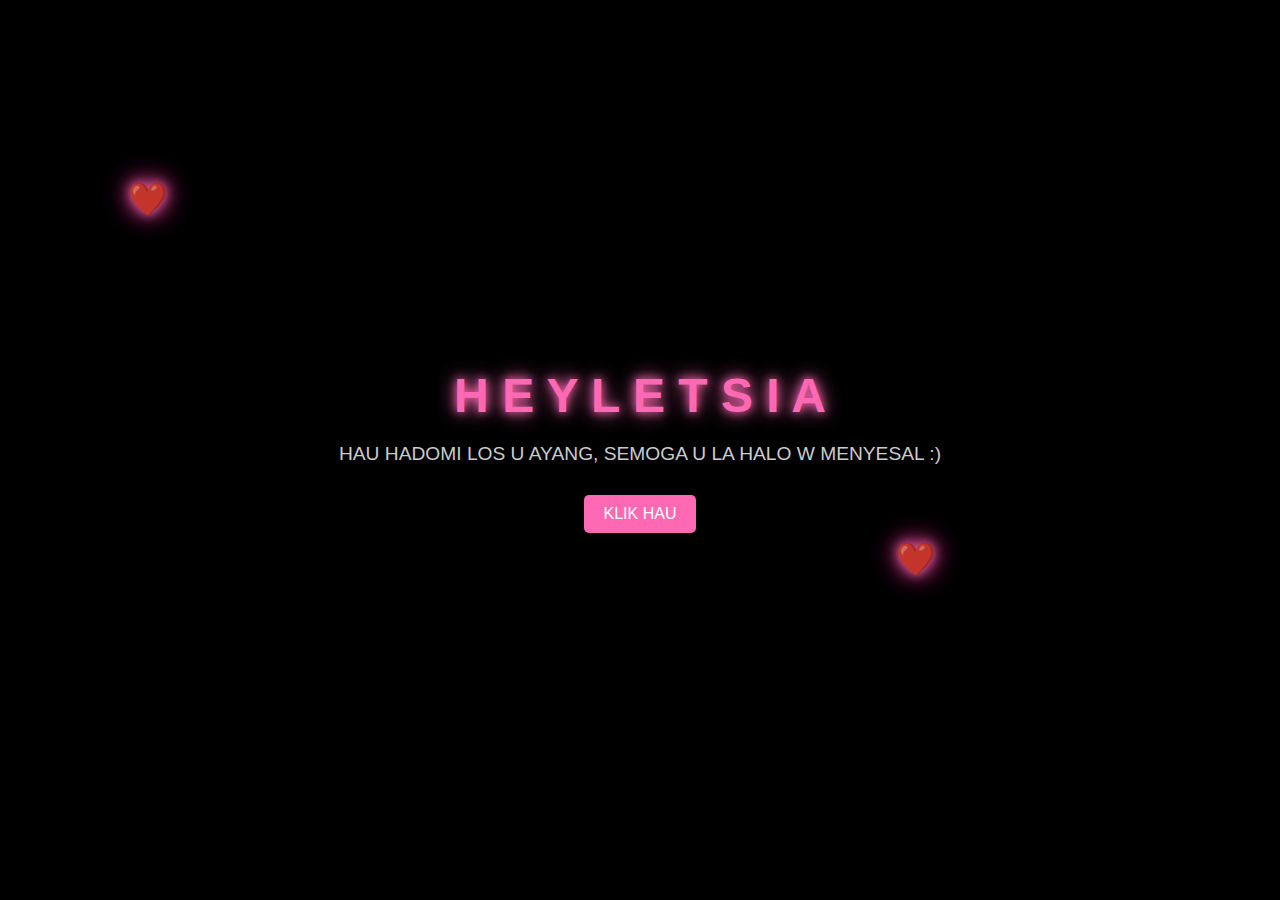
<file: index.html>
<!DOCTYPE html>
<html lang="en">
<head>
    <meta charset="UTF-8">
    <meta http-equiv="X-UA-Compatible" content="IE=edge">
    <meta name="viewport" content="width=device-width, initial-scale=1.0">
    <link rel="stylesheet" href="style.css">
    <link rel="icon" href="img/flowers.png" type="image/x-icon">
    <title>AIFUNAN</title>
</head>
<body>
    <div class="floating-loves"></div>
    <div class="greetings">
        <span>H</span>
        <span>E</span>
        <span>Y</span>
        <span>L</span>
        <span>E</span>
        <span>T</span>
        <span>S</span>
        <span>I</span>
        <span>A</span>
    </div>
    <div class="description">
        <span>HAU HADOMI LOS U AYANG, SEMOGA U LA HALO W MENYESAL :)</span>
    </div>
    <div class="button">
        <button>
            <a href="flower.html">KLIK HAU</a>
        </button>
    </div>
</body>
</html>
</file>
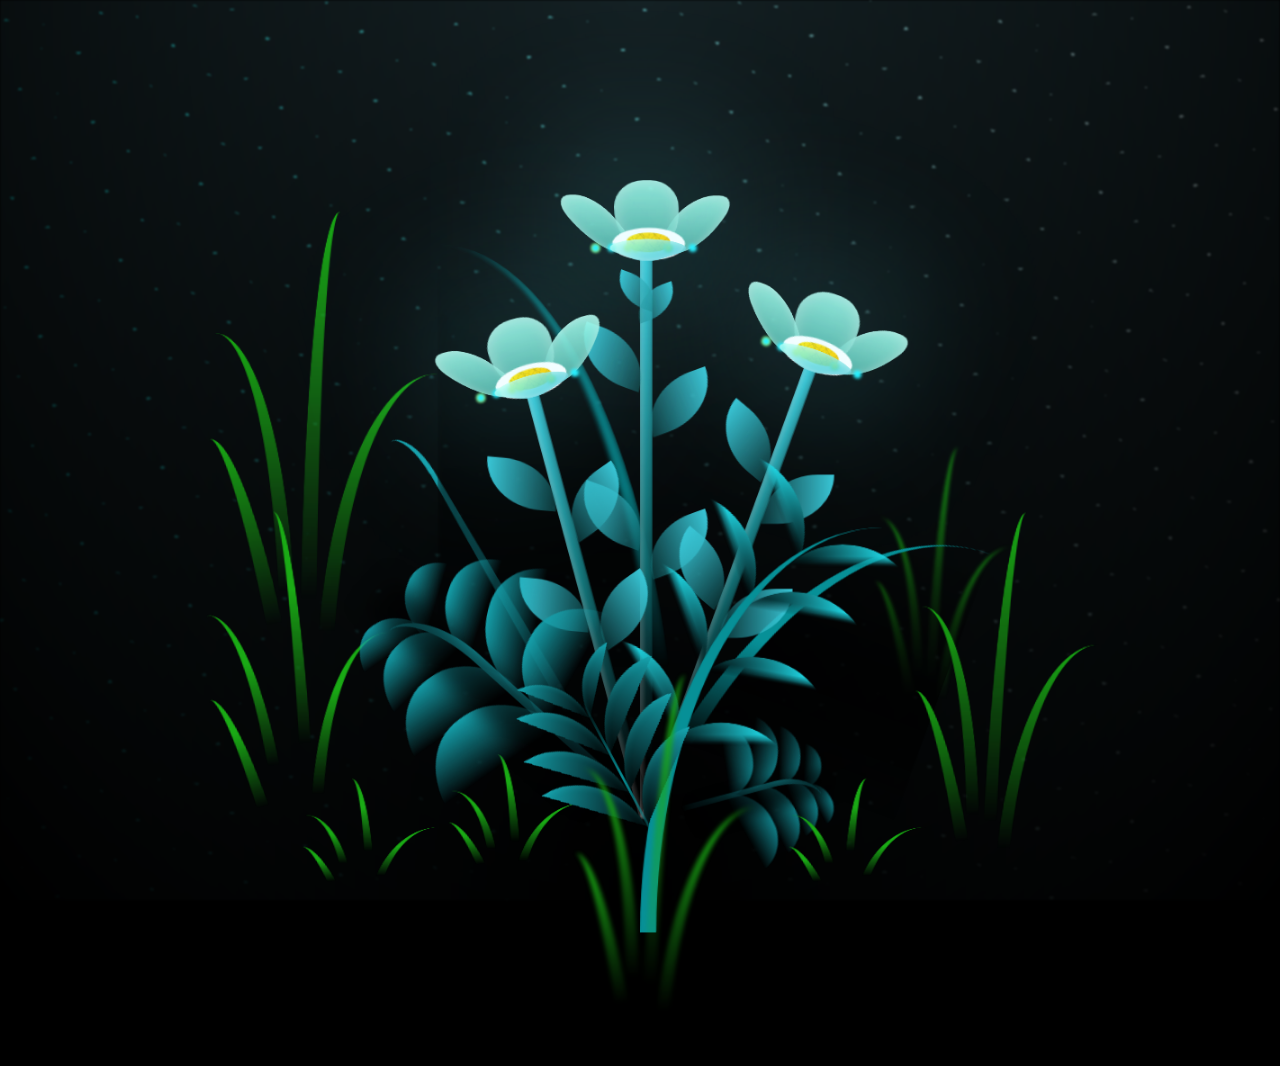
<file: flower.html>
<!DOCTYPE html>
<html lang="en">
<head>
    <meta charset="UTF-8">
    <meta http-equiv="X-UA-Compatible" content="IE=edge">
    <meta name="viewport" content="width=device-width, initial-scale=1.0">
    <link rel="stylesheet" href="main.css">
    <link rel="icon" href="img/flowers.png" type="image/x-icon">
    <title>flowers</title>
</head>
<body class="container">
  <!-- codygo husi code: https://github.com/eastimorghostsec -->
    <div class="night"></div>
    <div class="flowers">
      <div class="flower flower--1">
        <div class="flower__leafs flower__leafs--1">
          <div class="flower__leaf flower__leaf--1"></div>
          <div class="flower__leaf flower__leaf--2"></div>
          <div class="flower__leaf flower__leaf--3"></div>
          <div class="flower__leaf flower__leaf--4"></div>
          <div class="flower__white-circle"></div>
  
          <div class="flower__light flower__light--1"></div>
          <div class="flower__light flower__light--2"></div>
          <div class="flower__light flower__light--3"></div>
          <div class="flower__light flower__light--4"></div>
          <div class="flower__light flower__light--5"></div>
          <div class="flower__light flower__light--6"></div>
          <div class="flower__light flower__light--7"></div>
          <div class="flower__light flower__light--8"></div>
  
        </div>
        <div class="flower__line">
          <div class="flower__line__leaf flower__line__leaf--1"></div>
          <div class="flower__line__leaf flower__line__leaf--2"></div>
          <div class="flower__line__leaf flower__line__leaf--3"></div>
          <div class="flower__line__leaf flower__line__leaf--4"></div>
          <div class="flower__line__leaf flower__line__leaf--5"></div>
          <div class="flower__line__leaf flower__line__leaf--6"></div>
        </div>
      </div>
  
      <div class="flower flower--2">
        <div class="flower__leafs flower__leafs--2">
          <div class="flower__leaf flower__leaf--1"></div>
          <div class="flower__leaf flower__leaf--2"></div>
          <div class="flower__leaf flower__leaf--3"></div>
          <div class="flower__leaf flower__leaf--4"></div>
          <div class="flower__white-circle"></div>
  
          <div class="flower__light flower__light--1"></div>
          <div class="flower__light flower__light--2"></div>
          <div class="flower__light flower__light--3"></div>
          <div class="flower__light flower__light--4"></div>
          <div class="flower__light flower__light--5"></div>
          <div class="flower__light flower__light--6"></div>
          <div class="flower__light flower__light--7"></div>
          <div class="flower__light flower__light--8"></div>
  
        </div>
        <div class="flower__line">
          <div class="flower__line__leaf flower__line__leaf--1"></div>
          <div class="flower__line__leaf flower__line__leaf--2"></div>
          <div class="flower__line__leaf flower__line__leaf--3"></div>
          <div class="flower__line__leaf flower__line__leaf--4"></div>
        </div>
      </div>
  
      <div class="flower flower--3">
        <div class="flower__leafs flower__leafs--3">
          <div class="flower__leaf flower__leaf--1"></div>
          <div class="flower__leaf flower__leaf--2"></div>
          <div class="flower__leaf flower__leaf--3"></div>
          <div class="flower__leaf flower__leaf--4"></div>
          <div class="flower__white-circle"></div>
  
          <div class="flower__light flower__light--1"></div>
          <div class="flower__light flower__light--2"></div>
          <div class="flower__light flower__light--3"></div>
          <div class="flower__light flower__light--4"></div>
          <div class="flower__light flower__light--5"></div>
          <div class="flower__light flower__light--6"></div>
          <div class="flower__light flower__light--7"></div>
          <div class="flower__light flower__light--8"></div>
  
        </div>
        <div class="flower__line">
          <div class="flower__line__leaf flower__line__leaf--1"></div>
          <div class="flower__line__leaf flower__line__leaf--2"></div>
          <div class="flower__line__leaf flower__line__leaf--3"></div>
          <div class="flower__line__leaf flower__line__leaf--4"></div>
        </div>
      </div>
  
      <div class="grow-ans" style="--d:1.2s">
        <div class="flower__g-long">
          <div class="flower__g-long__top"></div>
          <div class="flower__g-long__bottom"></div>
        </div>
      </div>
  
      <div class="growing-grass">
        <div class="flower__grass flower__grass--1">
          <div class="flower__grass--top"></div>
          <div class="flower__grass--bottom"></div>
          <div class="flower__grass__leaf flower__grass__leaf--1"></div>
          <div class="flower__grass__leaf flower__grass__leaf--2"></div>
          <div class="flower__grass__leaf flower__grass__leaf--3"></div>
          <div class="flower__grass__leaf flower__grass__leaf--4"></div>
          <div class="flower__grass__leaf flower__grass__leaf--5"></div>
          <div class="flower__grass__leaf flower__grass__leaf--6"></div>
          <div class="flower__grass__leaf flower__grass__leaf--7"></div>
          <div class="flower__grass__leaf flower__grass__leaf--8"></div>
          <div class="flower__grass__overlay"></div>
        </div>
      </div>
  
      <div class="growing-grass">
        <div class="flower__grass flower__grass--2">
          <div class="flower__grass--top"></div>
          <div class="flower__grass--bottom"></div>
          <div class="flower__grass__leaf flower__grass__leaf--1"></div>
          <div class="flower__grass__leaf flower__grass__leaf--2"></div>
          <div class="flower__grass__leaf flower__grass__leaf--3"></div>
          <div class="flower__grass__leaf flower__grass__leaf--4"></div>
          <div class="flower__grass__leaf flower__grass__leaf--5"></div>
          <div class="flower__grass__leaf flower__grass__leaf--6"></div>
          <div class="flower__grass__leaf flower__grass__leaf--7"></div>
          <div class="flower__grass__leaf flower__grass__leaf--8"></div>
          <div class="flower__grass__overlay"></div>
        </div>
      </div>
  
      <div class="grow-ans" style="--d:2.4s">
        <div class="flower__g-right flower__g-right--1">
          <div class="leaf"></div>
        </div>
      </div>
  
      <div class="grow-ans" style="--d:2.8s">
        <div class="flower__g-right flower__g-right--2">
          <div class="leaf"></div>
        </div>
      </div>
  
      <div class="grow-ans" style="--d:2.8s">
        <div class="flower__g-front">
          <div class="flower__g-front__leaf-wrapper flower__g-front__leaf-wrapper--1">
            <div class="flower__g-front__leaf"></div>
          </div>
          <div class="flower__g-front__leaf-wrapper flower__g-front__leaf-wrapper--2">
            <div class="flower__g-front__leaf"></div>
          </div>
          <div class="flower__g-front__leaf-wrapper flower__g-front__leaf-wrapper--3">
            <div class="flower__g-front__leaf"></div>
          </div>
          <div class="flower__g-front__leaf-wrapper flower__g-front__leaf-wrapper--4">
            <div class="flower__g-front__leaf"></div>
          </div>
          <div class="flower__g-front__leaf-wrapper flower__g-front__leaf-wrapper--5">
            <div class="flower__g-front__leaf"></div>
          </div>
          <div class="flower__g-front__leaf-wrapper flower__g-front__leaf-wrapper--6">
            <div class="flower__g-front__leaf"></div>
          </div>
          <div class="flower__g-front__leaf-wrapper flower__g-front__leaf-wrapper--7">
            <div class="flower__g-front__leaf"></div>
          </div>
          <div class="flower__g-front__leaf-wrapper flower__g-front__leaf-wrapper--8">
            <div class="flower__g-front__leaf"></div>
          </div>
          <div class="flower__g-front__line"></div>
        </div>
      </div>
  
      <div class="grow-ans" style="--d:3.2s">
        <div class="flower__g-fr">
          <div class="leaf"></div>
          <div class="flower__g-fr__leaf flower__g-fr__leaf--1"></div>
          <div class="flower__g-fr__leaf flower__g-fr__leaf--2"></div>
          <div class="flower__g-fr__leaf flower__g-fr__leaf--3"></div>
          <div class="flower__g-fr__leaf flower__g-fr__leaf--4"></div>
          <div class="flower__g-fr__leaf flower__g-fr__leaf--5"></div>
          <div class="flower__g-fr__leaf flower__g-fr__leaf--6"></div>
          <div class="flower__g-fr__leaf flower__g-fr__leaf--7"></div>
          <div class="flower__g-fr__leaf flower__g-fr__leaf--8"></div>
        </div>
      </div>
  
      <div class="long-g long-g--0">
        <div class="grow-ans" style="--d:3s">
          <div class="leaf leaf--0"></div>
        </div>
        <div class="grow-ans" style="--d:2.2s">
          <div class="leaf leaf--1"></div>
        </div>
        <div class="grow-ans" style="--d:3.4s">
          <div class="leaf leaf--2"></div>
        </div>
        <div class="grow-ans" style="--d:3.6s">
          <div class="leaf leaf--3"></div>
        </div>
      </div>
  
      <div class="long-g long-g--1">
        <div class="grow-ans" style="--d:3.6s">
          <div class="leaf leaf--0"></div>
        </div>
        <div class="grow-ans" style="--d:3.8s">
          <div class="leaf leaf--1"></div>
        </div>
        <div class="grow-ans" style="--d:4s">
          <div class="leaf leaf--2"></div>
        </div>
        <div class="grow-ans" style="--d:4.2s">
          <div class="leaf leaf--3"></div>
        </div>
      </div>
  
      <div class="long-g long-g--2">
        <div class="grow-ans" style="--d:4s">
          <div class="leaf leaf--0"></div>
        </div>
        <div class="grow-ans" style="--d:4.2s">
          <div class="leaf leaf--1"></div>
        </div>
        <div class="grow-ans" style="--d:4.4s">
          <div class="leaf leaf--2"></div>
        </div>
        <div class="grow-ans" style="--d:4.6s">
          <div class="leaf leaf--3"></div>
        </div>
      </div>
  
      <div class="long-g long-g--3">
        <div class="grow-ans" style="--d:4s">
          <div class="leaf leaf--0"></div>
        </div>
        <div class="grow-ans" style="--d:4.2s">
          <div class="leaf leaf--1"></div>
        </div>
        <div class="grow-ans" style="--d:3s">
          <div class="leaf leaf--2"></div>
        </div>
        <div class="grow-ans" style="--d:3.6s">
          <div class="leaf leaf--3"></div>
        </div>
      </div>
  
      <div class="long-g long-g--4">
        <div class="grow-ans" style="--d:4s">
          <div class="leaf leaf--0"></div>
        </div>
        <div class="grow-ans" style="--d:4.2s">
          <div class="leaf leaf--1"></div>
        </div>
        <div class="grow-ans" style="--d:3s">
          <div class="leaf leaf--2"></div>
        </div>
        <div class="grow-ans" style="--d:3.6s">
          <div class="leaf leaf--3"></div>
        </div>
      </div>
  
      <div class="long-g long-g--5">
        <div class="grow-ans" style="--d:4s">
          <div class="leaf leaf--0"></div>
        </div>
        <div class="grow-ans" style="--d:4.2s">
          <div class="leaf leaf--1"></div>
        </div>
        <div class="grow-ans" style="--d:3s">
          <div class="leaf leaf--2"></div>
        </div>
        <div class="grow-ans" style="--d:3.6s">
          <div class="leaf leaf--3"></div>
        </div>
      </div>
  
      <div class="long-g long-g--6">
        <div class="grow-ans" style="--d:4.2s">
          <div class="leaf leaf--0"></div>
        </div>
        <div class="grow-ans" style="--d:4.4s">
          <div class="leaf leaf--1"></div>
        </div>
        <div class="grow-ans" style="--d:4.6s">
          <div class="leaf leaf--2"></div>
        </div>
        <div class="grow-ans" style="--d:4.8s">
          <div class="leaf leaf--3"></div>
        </div>
      </div>
  
      <div class="long-g long-g--7">
        <div class="grow-ans" style="--d:3s">
          <div class="leaf leaf--0"></div>
        </div>
        <div class="grow-ans" style="--d:3.2s">
          <div class="leaf leaf--1"></div>
        </div>
        <div class="grow-ans" style="--d:3.5s">
          <div class="leaf leaf--2"></div>
        </div>
        <div class="grow-ans" style="--d:3.6s">
          <div class="leaf leaf--3"></div>
        </div>
      </div>
    </div>
    <script src="main.js"></script>
  </body>
</html>
</file>
<file: style.css>
body {
    margin: 0;
    padding: 0;
    display: flex;
    flex-direction: column;
    justify-content: center;
    align-items: center;
    min-height: 100vh;
    background-color: #000;
    color: #fff;
    font-family: Arial, sans-serif;
    overflow: hidden;
    position: relative;
}

.floating-loves {
    position: absolute;
    width: 100%;
    height: 100%;
    top: 0;
    left: 0;
    z-index: 0;
}

.floating-loves::before,
.floating-loves::after,
.floating-loves span {
    position: absolute;
    content: "❤️";
    font-size: 2rem;
    color: #ff69b4;
    text-shadow: 0 0 10px #ff69b4, 0 0 20px #ff69b4, 0 0 30px #ff1493;
    animation: float 15s linear infinite;
    opacity: 0.8;
}

.floating-loves::before {
    top: 20%;
    left: 10%;
    animation-duration: 20s;
    animation-delay: 2s;
}

.floating-loves::after {
    top: 60%;
    left: 70%;
    animation-duration: 25s;
    animation-delay: 5s;
}

.floating-loves span {
    top: 40%;
    left: 40%;
    animation-duration: 18s;
    animation-delay: 1s;
}

.floating-loves span:nth-child(1) {
    top: 30%;
    left: 80%;
    animation-duration: 22s;
}

.floating-loves span:nth-child(2) {
    top: 70%;
    left: 20%;
    animation-duration: 17s;
}

@keyframes float {
    0% {
        transform: translate(0, 0) rotate(0deg);
    }
    25% {
        transform: translate(50px, 50px) rotate(90deg);
    }
    50% {
        transform: translate(100px, 0) rotate(180deg);
    }
    75% {
        transform: translate(50px, -50px) rotate(270deg);
    }
    100% {
        transform: translate(0, 0) rotate(360deg);
    }
}

.greetings {
    font-size: 3rem;
    font-weight: 600;
    margin-bottom: 20px;
    position: relative;
    z-index: 1;
}

.greetings span {
    color: #ff69b4;
    text-shadow: 0 0 10px #ff69b4, 0 0 20px #ff69b4;
    animation: blink 1s infinite alternate;
}

.greetings span:nth-child(1) { animation-delay: 0.1s; }
.greetings span:nth-child(2) { animation-delay: 0.2s; }
.greetings span:nth-child(3) { animation-delay: 0.3s; }
.greetings span:nth-child(4) { animation-delay: 0.4s; }
.greetings span:nth-child(5) { animation-delay: 0.5s; }
.greetings span:nth-child(6) { animation-delay: 0.6s; }
.greetings span:nth-child(7) { animation-delay: 0.7s; }
.greetings span:nth-child(8) { animation-delay: 0.8s; }
.greetings span:nth-child(9) { animation-delay: 0.9s; }
.greetings span:nth-child(10) { animation-delay: 1.0s; }

@keyframes blink {
    0%, 100% {
        opacity: 1;
        text-shadow: 0 0 10px #ff69b4, 0 0 20px #ff69b4;
    }
    50% {
        opacity: 0.7;
        text-shadow: 0 0 5px #ff69b4, 0 0 10px #ff69b4;
    }
}

.description {
    font-size: 1.2rem;
    margin-bottom: 30px;
    text-align: center;
    color: #ccc;
    position: relative;
    z-index: 1;
}

.button {
    position: relative;
    z-index: 1;
}

.button button {
    padding: 10px 20px;
    background-color: #ff69b4;
    color: white;
    border: none;
    border-radius: 5px;
    cursor: pointer;
    font-size: 1rem;
    transition: background-color 0.3s;
    animation: pulse 2s infinite;
}

.button button:hover {
    background-color: #ff1493;
}

@keyframes pulse {
    0% {
        transform: scale(1);
    }
    50% {
        transform: scale(1.05);
    }
    100% {
        transform: scale(1);
    }
}

.button a {
    text-decoration: none;
    color: white;
}
</file>
<file: main.css>
*,
*::after,
*::before {
  padding: 0;
  margin: 0;
  box-sizing: border-box;
}

:root {
  --dark-color: #000;
}

body {
  display: flex;
  align-items: flex-end;
  justify-content: center;
  min-height: 100vh;
  background-color: var(--dark-color);
  overflow: hidden;
  perspective: 1000px;
}

.night {
  position: fixed;
  left: 50%;
  top: 0;
  transform: translateX(-50%);
  width: 100%;
  height: 100%;
  filter: blur(0.1vmin);
  background-image: radial-gradient(ellipse at top, transparent 0%, var(--dark-color)), radial-gradient(ellipse at bottom, var(--dark-color), rgba(145, 233, 255, 0.2)), repeating-linear-gradient(220deg, rgb(0, 0, 0) 0px, rgb(0, 0, 0) 19px, transparent 19px, transparent 22px), repeating-linear-gradient(189deg, rgb(0, 0, 0) 0px, rgb(0, 0, 0) 19px, transparent 19px, transparent 22px), repeating-linear-gradient(148deg, rgb(0, 0, 0) 0px, rgb(0, 0, 0) 19px, transparent 19px, transparent 22px), linear-gradient(90deg, rgb(0, 255, 250), rgb(240, 240, 240));
}

.flowers {
  position: relative;
  transform: scale(0.9);
}

.flower {
  position: absolute;
  bottom: 10vmin;
  transform-origin: bottom center;
  z-index: 10;
  --fl-speed: 0.8s;
}
.flower--1 {
  -webkit-animation: moving-flower-1 4s linear infinite;
          animation: moving-flower-1 4s linear infinite;
}
.flower--1 .flower__line {
  height: 70vmin;
  -webkit-animation-delay: 0.3s;
          animation-delay: 0.3s;
}
.flower--1 .flower__line__leaf--1 {
  -webkit-animation: blooming-leaf-right var(--fl-speed) 1.6s backwards;
          animation: blooming-leaf-right var(--fl-speed) 1.6s backwards;
}
.flower--1 .flower__line__leaf--2 {
  -webkit-animation: blooming-leaf-right var(--fl-speed) 1.4s backwards;
          animation: blooming-leaf-right var(--fl-speed) 1.4s backwards;
}
.flower--1 .flower__line__leaf--3 {
  -webkit-animation: blooming-leaf-left var(--fl-speed) 1.2s backwards;
          animation: blooming-leaf-left var(--fl-speed) 1.2s backwards;
}
.flower--1 .flower__line__leaf--4 {
  -webkit-animation: blooming-leaf-left var(--fl-speed) 1s backwards;
          animation: blooming-leaf-left var(--fl-speed) 1s backwards;
}
.flower--1 .flower__line__leaf--5 {
  -webkit-animation: blooming-leaf-right var(--fl-speed) 1.8s backwards;
          animation: blooming-leaf-right var(--fl-speed) 1.8s backwards;
}
.flower--1 .flower__line__leaf--6 {
  -webkit-animation: blooming-leaf-left var(--fl-speed) 2s backwards;
          animation: blooming-leaf-left var(--fl-speed) 2s backwards;
}
.flower--2 {
  left: 50%;
  transform: rotate(20deg);
  -webkit-animation: moving-flower-2 4s linear infinite;
          animation: moving-flower-2 4s linear infinite;
}
.flower--2 .flower__line {
  height: 60vmin;
  -webkit-animation-delay: 0.6s;
          animation-delay: 0.6s;
}
.flower--2 .flower__line__leaf--1 {
  -webkit-animation: blooming-leaf-right var(--fl-speed) 1.9s backwards;
          animation: blooming-leaf-right var(--fl-speed) 1.9s backwards;
}
.flower--2 .flower__line__leaf--2 {
  -webkit-animation: blooming-leaf-right var(--fl-speed) 1.7s backwards;
          animation: blooming-leaf-right var(--fl-speed) 1.7s backwards;
}
.flower--2 .flower__line__leaf--3 {
  -webkit-animation: blooming-leaf-left var(--fl-speed) 1.5s backwards;
          animation: blooming-leaf-left var(--fl-speed) 1.5s backwards;
}
.flower--2 .flower__line__leaf--4 {
  -webkit-animation: blooming-leaf-left var(--fl-speed) 1.3s backwards;
          animation: blooming-leaf-left var(--fl-speed) 1.3s backwards;
}
.flower--3 {
  left: 50%;
  transform: rotate(-15deg);
  -webkit-animation: moving-flower-3 4s linear infinite;
          animation: moving-flower-3 4s linear infinite;
}
.flower--3 .flower__line {
  -webkit-animation-delay: 0.9s;
          animation-delay: 0.9s;
}
.flower--3 .flower__line__leaf--1 {
  -webkit-animation: blooming-leaf-right var(--fl-speed) 2.5s backwards;
          animation: blooming-leaf-right var(--fl-speed) 2.5s backwards;
}
.flower--3 .flower__line__leaf--2 {
  -webkit-animation: blooming-leaf-right var(--fl-speed) 2.3s backwards;
          animation: blooming-leaf-right var(--fl-speed) 2.3s backwards;
}
.flower--3 .flower__line__leaf--3 {
  -webkit-animation: blooming-leaf-left var(--fl-speed) 2.1s backwards;
          animation: blooming-leaf-left var(--fl-speed) 2.1s backwards;
}
.flower--3 .flower__line__leaf--4 {
  -webkit-animation: blooming-leaf-left var(--fl-speed) 1.9s backwards;
          animation: blooming-leaf-left var(--fl-speed) 1.9s backwards;
}
.flower__leafs {
  position: relative;
  -webkit-animation: blooming-flower 2s backwards;
          animation: blooming-flower 2s backwards;
}
.flower__leafs--1 {
  -webkit-animation-delay: 1.1s;
          animation-delay: 1.1s;
}
.flower__leafs--2 {
  -webkit-animation-delay: 1.4s;
          animation-delay: 1.4s;
}
.flower__leafs--3 {
  -webkit-animation-delay: 1.7s;
          animation-delay: 1.7s;
}
.flower__leafs::after {
  content: "";
  position: absolute;
  left: 0;
  top: 0;
  transform: translate(-50%, -100%);
  width: 8vmin;
  height: 8vmin;
  background-color: #6bf0ff;
  filter: blur(10vmin);
}
.flower__leaf {
  position: absolute;
  bottom: 0;
  left: 50%;
  width: 8vmin;
  height: 11vmin;
  border-radius: 51% 49% 47% 53%/44% 45% 55% 69%;
  background-color: #a7ffee;
  background-image: linear-gradient(to top, #54b8aa, #a7ffee);
  transform-origin: bottom center;
  opacity: 0.9;
  box-shadow: inset 0 0 2vmin rgba(255, 255, 255, 0.5);
}
.flower__leaf--1 {
  transform: translate(-10%, 1%) rotateY(40deg) rotateX(-50deg);
}
.flower__leaf--2 {
  transform: translate(-50%, -4%) rotateX(40deg);
}
.flower__leaf--3 {
  transform: translate(-90%, 0%) rotateY(45deg) rotateX(50deg);
}
.flower__leaf--4 {
  width: 8vmin;
  height: 8vmin;
  transform-origin: bottom left;
  border-radius: 4vmin 10vmin 4vmin 4vmin;
  transform: translate(0%, 18%) rotateX(70deg) rotate(-43deg);
  background-image: linear-gradient(to top, #39c6d6, #a7ffee);
  z-index: 1;
  opacity: 0.8;
}
.flower__white-circle {
  position: absolute;
  left: -3.5vmin;
  top: -3vmin;
  width: 9vmin;
  height: 4vmin;
  border-radius: 50%;
  background-color: #fff;
}
.flower__white-circle::after {
  content: "";
  position: absolute;
  left: 50%;
  top: 45%;
  transform: translate(-50%, -50%);
  width: 60%;
  height: 60%;
  border-radius: inherit;
  background-image: repeating-linear-gradient(135deg, rgba(0, 0, 0, 0.03) 0px, rgba(0, 0, 0, 0.03) 1px, transparent 1px, transparent 12px), repeating-linear-gradient(45deg, rgba(0, 0, 0, 0.03) 0px, rgba(0, 0, 0, 0.03) 1px, transparent 1px, transparent 12px), repeating-linear-gradient(67.5deg, rgba(0, 0, 0, 0.03) 0px, rgba(0, 0, 0, 0.03) 1px, transparent 1px, transparent 12px), repeating-linear-gradient(135deg, rgba(0, 0, 0, 0.03) 0px, rgba(0, 0, 0, 0.03) 1px, transparent 1px, transparent 12px), repeating-linear-gradient(45deg, rgba(0, 0, 0, 0.03) 0px, rgba(0, 0, 0, 0.03) 1px, transparent 1px, transparent 12px), repeating-linear-gradient(112.5deg, rgba(0, 0, 0, 0.03) 0px, rgba(0, 0, 0, 0.03) 1px, transparent 1px, transparent 12px), repeating-linear-gradient(112.5deg, rgba(0, 0, 0, 0.03) 0px, rgba(0, 0, 0, 0.03) 1px, transparent 1px, transparent 12px), repeating-linear-gradient(45deg, rgba(0, 0, 0, 0.03) 0px, rgba(0, 0, 0, 0.03) 1px, transparent 1px, transparent 12px), repeating-linear-gradient(22.5deg, rgba(0, 0, 0, 0.03) 0px, rgba(0, 0, 0, 0.03) 1px, transparent 1px, transparent 12px), repeating-linear-gradient(45deg, rgba(0, 0, 0, 0.03) 0px, rgba(0, 0, 0, 0.03) 1px, transparent 1px, transparent 12px), repeating-linear-gradient(22.5deg, rgba(0, 0, 0, 0.03) 0px, rgba(0, 0, 0, 0.03) 1px, transparent 1px, transparent 12px), repeating-linear-gradient(135deg, rgba(0, 0, 0, 0.03) 0px, rgba(0, 0, 0, 0.03) 1px, transparent 1px, transparent 12px), repeating-linear-gradient(157.5deg, rgba(0, 0, 0, 0.03) 0px, rgba(0, 0, 0, 0.03) 1px, transparent 1px, transparent 12px), repeating-linear-gradient(67.5deg, rgba(0, 0, 0, 0.03) 0px, rgba(0, 0, 0, 0.03) 1px, transparent 1px, transparent 12px), repeating-linear-gradient(67.5deg, rgba(0, 0, 0, 0.03) 0px, rgba(0, 0, 0, 0.03) 1px, transparent 1px, transparent 12px), linear-gradient(90deg, rgb(255, 235, 18), rgb(255, 206, 0));
}
.flower__line {
  height: 55vmin;
  width: 1.5vmin;
  background-image: linear-gradient(to left, rgba(0, 0, 0, 0.2), transparent, rgba(255, 255, 255, 0.2)), linear-gradient(to top, transparent 10%, #14757a, #39c6d6);
  box-shadow: inset 0 0 2px rgba(0, 0, 0, 0.5);
  -webkit-animation: grow-flower-tree 4s backwards;
          animation: grow-flower-tree 4s backwards;
}
.flower__line__leaf {
  --w: 7vmin;
  --h: calc(var(--w) + 2vmin);
  position: absolute;
  top: 20%;
  left: 90%;
  width: var(--w);
  height: var(--h);
  border-top-right-radius: var(--h);
  border-bottom-left-radius: var(--h);
  background-image: linear-gradient(to top, rgba(20, 117, 122, 0.4), #39c6d6);
}
.flower__line__leaf--1 {
  transform: rotate(70deg) rotateY(30deg);
}
.flower__line__leaf--2 {
  top: 45%;
  transform: rotate(70deg) rotateY(30deg);
}
.flower__line__leaf--3, .flower__line__leaf--4, .flower__line__leaf--6 {
  border-top-right-radius: 0;
  border-bottom-left-radius: 0;
  border-top-left-radius: var(--h);
  border-bottom-right-radius: var(--h);
  left: -460%;
  top: 12%;
  transform: rotate(-70deg) rotateY(30deg);
}
.flower__line__leaf--4 {
  top: 40%;
}
.flower__line__leaf--5 {
  top: 0;
  transform-origin: left;
  transform: rotate(70deg) rotateY(30deg) scale(0.6);
}
.flower__line__leaf--6 {
  top: -2%;
  left: -450%;
  transform-origin: right;
  transform: rotate(-70deg) rotateY(30deg) scale(0.6);
}
.flower__light {
  position: absolute;
  bottom: 0vmin;
  width: 1vmin;
  height: 1vmin;
  background-color: rgb(255, 251, 0);
  border-radius: 50%;
  filter: blur(0.2vmin);
  -webkit-animation: light-ans 4s linear infinite backwards;
          animation: light-ans 4s linear infinite backwards;
}
.flower__light:nth-child(odd) {
  background-color: #23f0ff;
}
.flower__light--1 {
  left: -2vmin;
  -webkit-animation-delay: 1s;
          animation-delay: 1s;
}
.flower__light--2 {
  left: 3vmin;
  -webkit-animation-delay: 0.5s;
          animation-delay: 0.5s;
}
.flower__light--3 {
  left: -6vmin;
  -webkit-animation-delay: 0.3s;
          animation-delay: 0.3s;
}
.flower__light--4 {
  left: 6vmin;
  -webkit-animation-delay: 0.9s;
          animation-delay: 0.9s;
}
.flower__light--5 {
  left: -1vmin;
  -webkit-animation-delay: 1.5s;
          animation-delay: 1.5s;
}
.flower__light--6 {
  left: -4vmin;
  -webkit-animation-delay: 3s;
          animation-delay: 3s;
}
.flower__light--7 {
  left: 3vmin;
  -webkit-animation-delay: 2s;
          animation-delay: 2s;
}
.flower__light--8 {
  left: -6vmin;
  -webkit-animation-delay: 3.5s;
          animation-delay: 3.5s;
}
.flower__grass {
  --c: #159faa;
  --line-w: 1.5vmin;
  position: absolute;
  bottom: 12vmin;
  left: -7vmin;
  display: flex;
  flex-direction: column;
  align-items: flex-end;
  z-index: 20;
  transform-origin: bottom center;
  transform: rotate(-48deg) rotateY(40deg);
}
.flower__grass--1 {
  -webkit-animation: moving-grass 2s linear infinite;
          animation: moving-grass 2s linear infinite;
}
.flower__grass--2 {
  left: 2vmin;
  bottom: 10vmin;
  transform: scale(0.5) rotate(75deg) rotateX(10deg) rotateY(-200deg);
  opacity: 0.8;
  z-index: 0;
  -webkit-animation: moving-grass--2 1.5s linear infinite;
          animation: moving-grass--2 1.5s linear infinite;
}
.flower__grass--top {
  width: 7vmin;
  height: 10vmin;
  border-top-right-radius: 100%;
  border-right: var(--line-w) solid var(--c);
  transform-origin: bottom center;
  transform: rotate(-2deg);
}
.flower__grass--bottom {
  margin-top: -2px;
  width: var(--line-w);
  height: 25vmin;
  background-image: linear-gradient(to top, transparent, var(--c));
}
.flower__grass__leaf {
  --size: 10vmin;
  position: absolute;
  width: calc(var(--size) * 2.1);
  height: var(--size);
  border-top-left-radius: var(--size);
  border-top-right-radius: var(--size);
  background-image: linear-gradient(to top, transparent, transparent 30%, var(--c));
  z-index: 100;
}
.flower__grass__leaf--1 {
  top: -6%;
  left: 30%;
  --size: 6vmin;
  transform: rotate(-20deg);
  -webkit-animation: growing-grass-ans--1 2s 2.6s backwards;
          animation: growing-grass-ans--1 2s 2.6s backwards;
}
@-webkit-keyframes growing-grass-ans--1 {
  0% {
    transform-origin: bottom left;
    transform: rotate(-20deg) scale(0);
  }
}
@keyframes growing-grass-ans--1 {
  0% {
    transform-origin: bottom left;
    transform: rotate(-20deg) scale(0);
  }
}
.flower__grass__leaf--2 {
  top: -5%;
  left: -110%;
  --size: 6vmin;
  transform: rotate(10deg);
  -webkit-animation: growing-grass-ans--2 2s 2.4s linear backwards;
          animation: growing-grass-ans--2 2s 2.4s linear backwards;
}
@-webkit-keyframes growing-grass-ans--2 {
  0% {
    transform-origin: bottom right;
    transform: rotate(10deg) scale(0);
  }
}
@keyframes growing-grass-ans--2 {
  0% {
    transform-origin: bottom right;
    transform: rotate(10deg) scale(0);
  }
}
.flower__grass__leaf--3 {
  top: 5%;
  left: 60%;
  --size: 8vmin;
  transform: rotate(-18deg) rotateX(-20deg);
  -webkit-animation: growing-grass-ans--3 2s 2.2s linear backwards;
          animation: growing-grass-ans--3 2s 2.2s linear backwards;
}
@-webkit-keyframes growing-grass-ans--3 {
  0% {
    transform-origin: bottom left;
    transform: rotate(-18deg) rotateX(-20deg) scale(0);
  }
}
@keyframes growing-grass-ans--3 {
  0% {
    transform-origin: bottom left;
    transform: rotate(-18deg) rotateX(-20deg) scale(0);
  }
}
.flower__grass__leaf--4 {
  top: 6%;
  left: -135%;
  --size: 8vmin;
  transform: rotate(2deg);
  -webkit-animation: growing-grass-ans--4 2s 2s linear backwards;
          animation: growing-grass-ans--4 2s 2s linear backwards;
}
@-webkit-keyframes growing-grass-ans--4 {
  0% {
    transform-origin: bottom right;
    transform: rotate(2deg) scale(0);
  }
}
@keyframes growing-grass-ans--4 {
  0% {
    transform-origin: bottom right;
    transform: rotate(2deg) scale(0);
  }
}
.flower__grass__leaf--5 {
  top: 20%;
  left: 60%;
  --size: 10vmin;
  transform: rotate(-24deg) rotateX(-20deg);
  -webkit-animation: growing-grass-ans--5 2s 1.8s linear backwards;
          animation: growing-grass-ans--5 2s 1.8s linear backwards;
}
@-webkit-keyframes growing-grass-ans--5 {
  0% {
    transform-origin: bottom left;
    transform: rotate(-24deg) rotateX(-20deg) scale(0);
  }
}
@keyframes growing-grass-ans--5 {
  0% {
    transform-origin: bottom left;
    transform: rotate(-24deg) rotateX(-20deg) scale(0);
  }
}
.flower__grass__leaf--6 {
  top: 22%;
  left: -180%;
  --size: 10vmin;
  transform: rotate(10deg);
  -webkit-animation: growing-grass-ans--6 2s 1.6s linear backwards;
          animation: growing-grass-ans--6 2s 1.6s linear backwards;
}
@-webkit-keyframes growing-grass-ans--6 {
  0% {
    transform-origin: bottom right;
    transform: rotate(10deg) scale(0);
  }
}
@keyframes growing-grass-ans--6 {
  0% {
    transform-origin: bottom right;
    transform: rotate(10deg) scale(0);
  }
}
.flower__grass__leaf--7 {
  top: 39%;
  left: 70%;
  --size: 10vmin;
  transform: rotate(-10deg);
  -webkit-animation: growing-grass-ans--7 2s 1.4s linear backwards;
          animation: growing-grass-ans--7 2s 1.4s linear backwards;
}
@-webkit-keyframes growing-grass-ans--7 {
  0% {
    transform-origin: bottom left;
    transform: rotate(-10deg) scale(0);
  }
}
@keyframes growing-grass-ans--7 {
  0% {
    transform-origin: bottom left;
    transform: rotate(-10deg) scale(0);
  }
}
.flower__grass__leaf--8 {
  top: 40%;
  left: -215%;
  --size: 11vmin;
  transform: rotate(10deg);
  -webkit-animation: growing-grass-ans--8 2s 1.2s linear backwards;
          animation: growing-grass-ans--8 2s 1.2s linear backwards;
}
@-webkit-keyframes growing-grass-ans--8 {
  0% {
    transform-origin: bottom right;
    transform: rotate(10deg) scale(0);
  }
}
@keyframes growing-grass-ans--8 {
  0% {
    transform-origin: bottom right;
    transform: rotate(10deg) scale(0);
  }
}
.flower__grass__overlay {
  position: absolute;
  top: -10%;
  right: 0%;
  width: 100%;
  height: 100%;
  background-color: rgba(0, 0, 0, 0.6);
  filter: blur(1.5vmin);
  z-index: 100;
}
.flower__g-long {
  --w: 2vmin;
  --h: 6vmin;
  --c: #159faa;
  position: absolute;
  bottom: 10vmin;
  left: -3vmin;
  transform-origin: bottom center;
  transform: rotate(-30deg) rotateY(-20deg);
  display: flex;
  flex-direction: column;
  align-items: flex-end;
  -webkit-animation: flower-g-long-ans 3s linear infinite;
          animation: flower-g-long-ans 3s linear infinite;
}
@-webkit-keyframes flower-g-long-ans {
  0%, 100% {
    transform: rotate(-30deg) rotateY(-20deg);
  }
  50% {
    transform: rotate(-32deg) rotateY(-20deg);
  }
}
@keyframes flower-g-long-ans {
  0%, 100% {
    transform: rotate(-30deg) rotateY(-20deg);
  }
  50% {
    transform: rotate(-32deg) rotateY(-20deg);
  }
}
.flower__g-long__top {
  top: calc(var(--h) * -1);
  width: calc(var(--w) + 1vmin);
  height: var(--h);
  border-top-right-radius: 100%;
  border-right: 0.7vmin solid var(--c);
  transform: translate(-0.7vmin, 1vmin);
}
.flower__g-long__bottom {
  width: var(--w);
  height: 50vmin;
  transform-origin: bottom center;
  background-image: linear-gradient(to top, transparent 30%, var(--c));
  box-shadow: inset 0 0 2px rgba(0, 0, 0, 0.5);
  -webkit-clip-path: polygon(35% 0, 65% 1%, 100% 100%, 0% 100%);
          clip-path: polygon(35% 0, 65% 1%, 100% 100%, 0% 100%);
}
.flower__g-right {
  position: absolute;
  bottom: 6vmin;
  left: -2vmin;
  transform-origin: bottom left;
  transform: rotate(20deg);
}
.flower__g-right .leaf {
  width: 30vmin;
  height: 50vmin;
  border-top-left-radius: 100%;
  border-left: 2vmin solid #079097;
  background-image: linear-gradient(to bottom, transparent, var(--dark-color) 60%);
  -webkit-mask-image: linear-gradient(to top, transparent 30%, #079097 60%);
}
.flower__g-right--1 {
  -webkit-animation: flower-g-right-ans 2.5s linear infinite;
          animation: flower-g-right-ans 2.5s linear infinite;
}
.flower__g-right--2 {
  left: 5vmin;
  transform: rotateY(-180deg);
  -webkit-animation: flower-g-right-ans--2 3s linear infinite;
          animation: flower-g-right-ans--2 3s linear infinite;
}
.flower__g-right--2 .leaf {
  height: 75vmin;
  filter: blur(0.3vmin);
  opacity: 0.8;
}
@-webkit-keyframes flower-g-right-ans {
  0%, 100% {
    transform: rotate(20deg);
  }
  50% {
    transform: rotate(24deg) rotateX(-20deg);
  }
}
@keyframes flower-g-right-ans {
  0%, 100% {
    transform: rotate(20deg);
  }
  50% {
    transform: rotate(24deg) rotateX(-20deg);
  }
}
@-webkit-keyframes flower-g-right-ans--2 {
  0%, 100% {
    transform: rotateY(-180deg) rotate(0deg) rotateX(-20deg);
  }
  50% {
    transform: rotateY(-180deg) rotate(6deg) rotateX(-20deg);
  }
}
@keyframes flower-g-right-ans--2 {
  0%, 100% {
    transform: rotateY(-180deg) rotate(0deg) rotateX(-20deg);
  }
  50% {
    transform: rotateY(-180deg) rotate(6deg) rotateX(-20deg);
  }
}
.flower__g-front {
  position: absolute;
  bottom: 6vmin;
  left: 2.5vmin;
  z-index: 100;
  transform-origin: bottom center;
  transform: rotate(-28deg) rotateY(30deg) scale(1.04);
  -webkit-animation: flower__g-front-ans 2s linear infinite;
          animation: flower__g-front-ans 2s linear infinite;
}
@-webkit-keyframes flower__g-front-ans {
  0%, 100% {
    transform: rotate(-28deg) rotateY(30deg) scale(1.04);
  }
  50% {
    transform: rotate(-35deg) rotateY(40deg) scale(1.04);
  }
}
@keyframes flower__g-front-ans {
  0%, 100% {
    transform: rotate(-28deg) rotateY(30deg) scale(1.04);
  }
  50% {
    transform: rotate(-35deg) rotateY(40deg) scale(1.04);
  }
}
.flower__g-front__line {
  width: 0.3vmin;
  height: 20vmin;
  background-image: linear-gradient(to top, transparent, #079097, transparent 100%);
  position: relative;
}
.flower__g-front__leaf-wrapper {
  position: absolute;
  top: 0;
  left: 0;
  transform-origin: bottom left;
  transform: rotate(10deg);
}
.flower__g-front__leaf-wrapper:nth-child(even) {
  left: 0vmin;
  transform: rotateY(-180deg) rotate(5deg);
  -webkit-animation: flower__g-front__leaf-left-ans 1s ease-in backwards;
          animation: flower__g-front__leaf-left-ans 1s ease-in backwards;
}
.flower__g-front__leaf-wrapper:nth-child(odd) {
  -webkit-animation: flower__g-front__leaf-ans 1s ease-in backwards;
          animation: flower__g-front__leaf-ans 1s ease-in backwards;
}
.flower__g-front__leaf-wrapper--1 {
  top: -8vmin;
  transform: scale(0.7);
  -webkit-animation: flower__g-front__leaf-ans 1s 5.5s ease-in backwards !important;
          animation: flower__g-front__leaf-ans 1s 5.5s ease-in backwards !important;
}
.flower__g-front__leaf-wrapper--2 {
  top: -8vmin;
  transform: rotateY(-180deg) scale(0.7) !important;
  -webkit-animation: flower__g-front__leaf-left-ans-2 1s 4.6s ease-in backwards !important;
          animation: flower__g-front__leaf-left-ans-2 1s 4.6s ease-in backwards !important;
}
.flower__g-front__leaf-wrapper--3 {
  top: -3vmin;
  -webkit-animation: flower__g-front__leaf-ans 1s 4.6s ease-in backwards;
          animation: flower__g-front__leaf-ans 1s 4.6s ease-in backwards;
}
.flower__g-front__leaf-wrapper--4 {
  top: -3vmin;
  transform: rotateY(-180deg) scale(0.9) !important;
  -webkit-animation: flower__g-front__leaf-left-ans-2 1s 4.6s ease-in backwards !important;
          animation: flower__g-front__leaf-left-ans-2 1s 4.6s ease-in backwards !important;
}
@-webkit-keyframes flower__g-front__leaf-left-ans-2 {
  0% {
    transform: rotateY(-180deg) scale(0);
  }
}
@keyframes flower__g-front__leaf-left-ans-2 {
  0% {
    transform: rotateY(-180deg) scale(0);
  }
}
.flower__g-front__leaf-wrapper--5, .flower__g-front__leaf-wrapper--6 {
  top: 2vmin;
}
.flower__g-front__leaf-wrapper--7, .flower__g-front__leaf-wrapper--8 {
  top: 6.5vmin;
}
.flower__g-front__leaf-wrapper--2 {
  -webkit-animation-delay: 5.2s !important;
          animation-delay: 5.2s !important;
}
.flower__g-front__leaf-wrapper--3 {
  -webkit-animation-delay: 4.9s !important;
          animation-delay: 4.9s !important;
}
.flower__g-front__leaf-wrapper--5 {
  -webkit-animation-delay: 4.3s !important;
          animation-delay: 4.3s !important;
}
.flower__g-front__leaf-wrapper--6 {
  -webkit-animation-delay: 4.1s !important;
          animation-delay: 4.1s !important;
}
.flower__g-front__leaf-wrapper--7 {
  -webkit-animation-delay: 3.8s !important;
          animation-delay: 3.8s !important;
}
.flower__g-front__leaf-wrapper--8 {
  -webkit-animation-delay: 3.5s !important;
          animation-delay: 3.5s !important;
}
@-webkit-keyframes flower__g-front__leaf-ans {
  0% {
    transform: rotate(10deg) scale(0);
  }
}
@keyframes flower__g-front__leaf-ans {
  0% {
    transform: rotate(10deg) scale(0);
  }
}
@-webkit-keyframes flower__g-front__leaf-left-ans {
  0% {
    transform: rotateY(-180deg) rotate(5deg) scale(0);
  }
}
@keyframes flower__g-front__leaf-left-ans {
  0% {
    transform: rotateY(-180deg) rotate(5deg) scale(0);
  }
}
.flower__g-front__leaf {
  width: 10vmin;
  height: 10vmin;
  border-radius: 100% 0% 0% 100%/100% 100% 0% 0%;
  box-shadow: inset 0 2px 1vmin hsla(184deg, 97%, 58%, 0.2);
  background-image: linear-gradient(to bottom left, transparent, var(--dark-color)), linear-gradient(to bottom right, #159faa 50%, transparent 50%, transparent);
  -webkit-mask-image: linear-gradient(to bottom right, #159faa 50%, transparent 50%, transparent);
  mask-image: linear-gradient(to bottom right, #159faa 50%, transparent 50%, transparent);
}
.flower__g-fr {
  position: absolute;
  bottom: -4vmin;
  left: vmin;
  transform-origin: bottom left;
  z-index: 10;
  -webkit-animation: flower__g-fr-ans 2s linear infinite;
          animation: flower__g-fr-ans 2s linear infinite;
}
@-webkit-keyframes flower__g-fr-ans {
  0%, 100% {
    transform: rotate(2deg);
  }
  50% {
    transform: rotate(4deg);
  }
}
@keyframes flower__g-fr-ans {
  0%, 100% {
    transform: rotate(2deg);
  }
  50% {
    transform: rotate(4deg);
  }
}
.flower__g-fr .leaf {
  width: 30vmin;
  height: 50vmin;
  border-top-left-radius: 100%;
  border-left: 2vmin solid #079097;
  -webkit-mask-image: linear-gradient(to top
  transparent 25%, #079097 50%);
  position: relative;
  z-index: 1;
}
.flower__g-fr__leaf {
  position: absolute;
  top: 0;
  left: 0;
  width: 10vmin;
  height: 10vmin;
  border-radius: 100% 0% 0% 100%/100% 100% 0% 0%;
  box-shadow: inset 0 2px 1vmin hsla(184deg, 97%, 58%, 0.2);
  background-image: linear-gradient(to bottom left, transparent, var(--dark-color) 98%), linear-gradient(to bottom right, #23f0ff 45%, transparent 50%, transparent);
  -webkit-mask-image: linear-gradient(135deg, #159faa 40%, transparent 50%, transparent);
}
.flower__g-fr__leaf--1 {
  left: 20vmin;
  transform: rotate(45deg);
  -webkit-animation: flower__g-fr-leaft-ans-1 0.5s 5.2s linear backwards;
          animation: flower__g-fr-leaft-ans-1 0.5s 5.2s linear backwards;
}
@-webkit-keyframes flower__g-fr-leaft-ans-1 {
  0% {
    transform-origin: left;
    transform: rotate(45deg) scale(0);
  }
}
@keyframes flower__g-fr-leaft-ans-1 {
  0% {
    transform-origin: left;
    transform: rotate(45deg) scale(0);
  }
}
.flower__g-fr__leaf--2 {
  left: 12vmin;
  top: -7vmin;
  transform: rotate(25deg) rotateY(-180deg);
  -webkit-animation: flower__g-fr-leaft-ans-6 0.5s 5s linear backwards;
          animation: flower__g-fr-leaft-ans-6 0.5s 5s linear backwards;
}
.flower__g-fr__leaf--3 {
  left: 15vmin;
  top: 6vmin;
  transform: rotate(55deg);
  -webkit-animation: flower__g-fr-leaft-ans-5 0.5s 4.8s linear backwards;
          animation: flower__g-fr-leaft-ans-5 0.5s 4.8s linear backwards;
}
.flower__g-fr__leaf--4 {
  left: 6vmin;
  top: -2vmin;
  transform: rotate(25deg) rotateY(-180deg);
  -webkit-animation: flower__g-fr-leaft-ans-6 0.5s 4.6s linear backwards;
          animation: flower__g-fr-leaft-ans-6 0.5s 4.6s linear backwards;
}
.flower__g-fr__leaf--5 {
  left: 10vmin;
  top: 14vmin;
  transform: rotate(55deg);
  -webkit-animation: flower__g-fr-leaft-ans-5 0.5s 4.4s linear backwards;
          animation: flower__g-fr-leaft-ans-5 0.5s 4.4s linear backwards;
}
@-webkit-keyframes flower__g-fr-leaft-ans-5 {
  0% {
    transform-origin: left;
    transform: rotate(55deg) scale(0);
  }
}
@keyframes flower__g-fr-leaft-ans-5 {
  0% {
    transform-origin: left;
    transform: rotate(55deg) scale(0);
  }
}
.flower__g-fr__leaf--6 {
  left: 0vmin;
  top: 6vmin;
  transform: rotate(25deg) rotateY(-180deg);
  -webkit-animation: flower__g-fr-leaft-ans-6 0.5s 4.2s linear backwards;
          animation: flower__g-fr-leaft-ans-6 0.5s 4.2s linear backwards;
}
@-webkit-keyframes flower__g-fr-leaft-ans-6 {
  0% {
    transform-origin: right;
    transform: rotate(25deg) rotateY(-180deg) scale(0);
  }
}
@keyframes flower__g-fr-leaft-ans-6 {
  0% {
    transform-origin: right;
    transform: rotate(25deg) rotateY(-180deg) scale(0);
  }
}
.flower__g-fr__leaf--7 {
  left: 5vmin;
  top: 22vmin;
  transform: rotate(45deg);
  -webkit-animation: flower__g-fr-leaft-ans-7 0.5s 4s linear backwards;
          animation: flower__g-fr-leaft-ans-7 0.5s 4s linear backwards;
}
@-webkit-keyframes flower__g-fr-leaft-ans-7 {
  0% {
    transform-origin: left;
    transform: rotate(45deg) scale(0);
  }
}
@keyframes flower__g-fr-leaft-ans-7 {
  0% {
    transform-origin: left;
    transform: rotate(45deg) scale(0);
  }
}
.flower__g-fr__leaf--8 {
  left: -4vmin;
  top: 15vmin;
  transform: rotate(15deg) rotateY(-180deg);
  -webkit-animation: flower__g-fr-leaft-ans-8 0.5s 3.8s linear backwards;
          animation: flower__g-fr-leaft-ans-8 0.5s 3.8s linear backwards;
}
@-webkit-keyframes flower__g-fr-leaft-ans-8 {
  0% {
    transform-origin: right;
    transform: rotate(15deg) rotateY(-180deg) scale(0);
  }
}
@keyframes flower__g-fr-leaft-ans-8 {
  0% {
    transform-origin: right;
    transform: rotate(15deg) rotateY(-180deg) scale(0);
  }
}

.long-g {
  position: absolute;
  bottom: 25vmin;
  left: -42vmin;
  transform-origin: bottom left;
}
.long-g--1 {
  bottom: 0vmin;
  transform: scale(0.8) rotate(-5deg);
}
.long-g--1 .leaf {
  -webkit-mask-image: linear-gradient(to top, transparent 40%, #079097 80%) !important;
}
.long-g--1 .leaf--1 {
  --w: 5vmin;
  --h: 60vmin;
  left: -2vmin;
  transform: rotate(3deg) rotateY(-180deg);
}
.long-g--2, .long-g--3 {
  bottom: -3vmin;
  left: -35vmin;
  transform-origin: center;
  transform: scale(0.6) rotateX(60deg);
}
.long-g--2 .leaf, .long-g--3 .leaf {
  -webkit-mask-image: linear-gradient(to top, transparent 50%, #079097 80%) !important;
}
.long-g--2 .leaf--1, .long-g--3 .leaf--1 {
  left: -1vmin;
  transform: rotateY(-180deg);
}
.long-g--3 {
  left: -17vmin;
  bottom: 0vmin;
}
.long-g--3 .leaf {
  -webkit-mask-image: linear-gradient(to top, transparent 40%, #079097 80%) !important;
}
.long-g--4 {
  left: 25vmin;
  bottom: -3vmin;
  transform-origin: center;
  transform: scale(0.6) rotateX(60deg);
}
.long-g--4 .leaf {
  -webkit-mask-image: linear-gradient(to top, transparent 50%, #079097 80%) !important;
}
.long-g--5 {
  left: 42vmin;
  bottom: 0vmin;
  transform: scale(0.8) rotate(2deg);
}
.long-g--6 {
  left: 0vmin;
  bottom: -20vmin;
  z-index: 100;
  filter: blur(0.3vmin);
  transform: scale(0.8) rotate(2deg);
}
.long-g--7 {
  left: 35vmin;
  bottom: 20vmin;
  z-index: -1;
  filter: blur(0.3vmin);
  transform: scale(0.6) rotate(2deg);
  opacity: 0.7;
}
.long-g .leaf {
  --w: 15vmin;
  --h: 40vmin;
  --c: #1aaa15;
  position: absolute;
  bottom: 0;
  width: var(--w);
  height: var(--h);
  border-top-left-radius: 100%;
  border-left: 2vmin solid var(--c);
  -webkit-mask-image: linear-gradient(to top, transparent 20%, var(--dark-color));
  transform-origin: bottom center;
}
.long-g .leaf--0 {
  left: 2vmin;
  -webkit-animation: leaf-ans-1 4s linear infinite;
          animation: leaf-ans-1 4s linear infinite;
}
.long-g .leaf--1 {
  --w: 5vmin;
  --h: 60vmin;
  -webkit-animation: leaf-ans-1 4s linear infinite;
          animation: leaf-ans-1 4s linear infinite;
}
.long-g .leaf--2 {
  --w: 10vmin;
  --h: 40vmin;
  left: -0.5vmin;
  bottom: 5vmin;
  transform-origin: bottom left;
  transform: rotateY(-180deg);
  -webkit-animation: leaf-ans-2 3s linear infinite;
          animation: leaf-ans-2 3s linear infinite;
}
.long-g .leaf--3 {
  --w: 5vmin;
  --h: 30vmin;
  left: -1vmin;
  bottom: 3.2vmin;
  transform-origin: bottom left;
  transform: rotate(-10deg) rotateY(-180deg);
  -webkit-animation: leaf-ans-3 3s linear infinite;
          animation: leaf-ans-3 3s linear infinite;
}

@-webkit-keyframes leaf-ans-1 {
  0%, 100% {
    transform: rotate(-5deg) scale(1);
  }
  50% {
    transform: rotate(5deg) scale(1.1);
  }
}

@keyframes leaf-ans-1 {
  0%, 100% {
    transform: rotate(-5deg) scale(1);
  }
  50% {
    transform: rotate(5deg) scale(1.1);
  }
}
@-webkit-keyframes leaf-ans-2 {
  0%, 100% {
    transform: rotateY(-180deg) rotate(5deg);
  }
  50% {
    transform: rotateY(-180deg) rotate(0deg) scale(1.1);
  }
}
@keyframes leaf-ans-2 {
  0%, 100% {
    transform: rotateY(-180deg) rotate(5deg);
  }
  50% {
    transform: rotateY(-180deg) rotate(0deg) scale(1.1);
  }
}
@-webkit-keyframes leaf-ans-3 {
  0%, 100% {
    transform: rotate(-10deg) rotateY(-180deg);
  }
  50% {
    transform: rotate(-20deg) rotateY(-180deg);
  }
}
@keyframes leaf-ans-3 {
  0%, 100% {
    transform: rotate(-10deg) rotateY(-180deg);
  }
  50% {
    transform: rotate(-20deg) rotateY(-180deg);
  }
}
.grow-ans {
  -webkit-animation: grow-ans 2s var(--d) backwards;
          animation: grow-ans 2s var(--d) backwards;
}

@-webkit-keyframes grow-ans {
  0% {
    transform: scale(0);
    opacity: 0;
  }
}

@keyframes grow-ans {
  0% {
    transform: scale(0);
    opacity: 0;
  }
}
@-webkit-keyframes light-ans {
  0% {
    opacity: 0;
    transform: translateY(0vmin);
  }
  25% {
    opacity: 1;
    transform: translateY(-5vmin) translateX(-2vmin);
  }
  50% {
    opacity: 1;
    transform: translateY(-15vmin) translateX(2vmin);
    filter: blur(0.2vmin);
  }
  75% {
    transform: translateY(-20vmin) translateX(-2vmin);
    filter: blur(0.2vmin);
  }
  100% {
    transform: translateY(-30vmin);
    opacity: 0;
    filter: blur(1vmin);
  }
}
@keyframes light-ans {
  0% {
    opacity: 0;
    transform: translateY(0vmin);
  }
  25% {
    opacity: 1;
    transform: translateY(-5vmin) translateX(-2vmin);
  }
  50% {
    opacity: 1;
    transform: translateY(-15vmin) translateX(2vmin);
    filter: blur(0.2vmin);
  }
  75% {
    transform: translateY(-20vmin) translateX(-2vmin);
    filter: blur(0.2vmin);
  }
  100% {
    transform: translateY(-30vmin);
    opacity: 0;
    filter: blur(1vmin);
  }
}
@-webkit-keyframes moving-flower-1 {
  0%, 100% {
    transform: rotate(2deg);
  }
  50% {
    transform: rotate(-2deg);
  }
}
@keyframes moving-flower-1 {
  0%, 100% {
    transform: rotate(2deg);
  }
  50% {
    transform: rotate(-2deg);
  }
}
@-webkit-keyframes moving-flower-2 {
  0%, 100% {
    transform: rotate(18deg);
  }
  50% {
    transform: rotate(14deg);
  }
}
@keyframes moving-flower-2 {
  0%, 100% {
    transform: rotate(18deg);
  }
  50% {
    transform: rotate(14deg);
  }
}
@-webkit-keyframes moving-flower-3 {
  0%, 100% {
    transform: rotate(-18deg);
  }
  50% {
    transform: rotate(-20deg) rotateY(-10deg);
  }
}
@keyframes moving-flower-3 {
  0%, 100% {
    transform: rotate(-18deg);
  }
  50% {
    transform: rotate(-20deg) rotateY(-10deg);
  }
}
@-webkit-keyframes blooming-leaf-right {
  0% {
    transform-origin: left;
    transform: rotate(70deg) rotateY(30deg) scale(0);
  }
}
@keyframes blooming-leaf-right {
  0% {
    transform-origin: left;
    transform: rotate(70deg) rotateY(30deg) scale(0);
  }
}
@-webkit-keyframes blooming-leaf-left {
  0% {
    transform-origin: right;
    transform: rotate(-70deg) rotateY(30deg) scale(0);
  }
}
@keyframes blooming-leaf-left {
  0% {
    transform-origin: right;
    transform: rotate(-70deg) rotateY(30deg) scale(0);
  }
}
@-webkit-keyframes grow-flower-tree {
  0% {
    height: 0;
    border-radius: 1vmin;
  }
}
@keyframes grow-flower-tree {
  0% {
    height: 0;
    border-radius: 1vmin;
  }
}
@-webkit-keyframes blooming-flower {
  0% {
    transform: scale(0);
  }
}
@keyframes blooming-flower {
  0% {
    transform: scale(0);
  }
}
@-webkit-keyframes moving-grass {
  0%, 100% {
    transform: rotate(-48deg) rotateY(40deg);
  }
  50% {
    transform: rotate(-50deg) rotateY(40deg);
  }
}
@keyframes moving-grass {
  0%, 100% {
    transform: rotate(-48deg) rotateY(40deg);
  }
  50% {
    transform: rotate(-50deg) rotateY(40deg);
  }
}
@-webkit-keyframes moving-grass--2 {
  0%, 100% {
    transform: scale(0.5) rotate(75deg) rotateX(10deg) rotateY(-200deg);
  }
  50% {
    transform: scale(0.5) rotate(79deg) rotateX(10deg) rotateY(-200deg);
  }
}
@keyframes moving-grass--2 {
  0%, 100% {
    transform: scale(0.5) rotate(75deg) rotateX(10deg) rotateY(-200deg);
  }
  50% {
    transform: scale(0.5) rotate(79deg) rotateX(10deg) rotateY(-200deg);
  }
}
.growing-grass {
  -webkit-animation: growing-grass-ans 1s 2s backwards;
          animation: growing-grass-ans 1s 2s backwards;
}

@-webkit-keyframes growing-grass-ans {
  0% {
    transform: scale(0);
  }
}

@keyframes growing-grass-ans {
  0% {
    transform: scale(0);
  }
}
.container * {
  -webkit-animation-play-state: paused !important;
          animation-play-state: paused !important;
}/*# sourceMappingURL=main.css.map */
</file>
